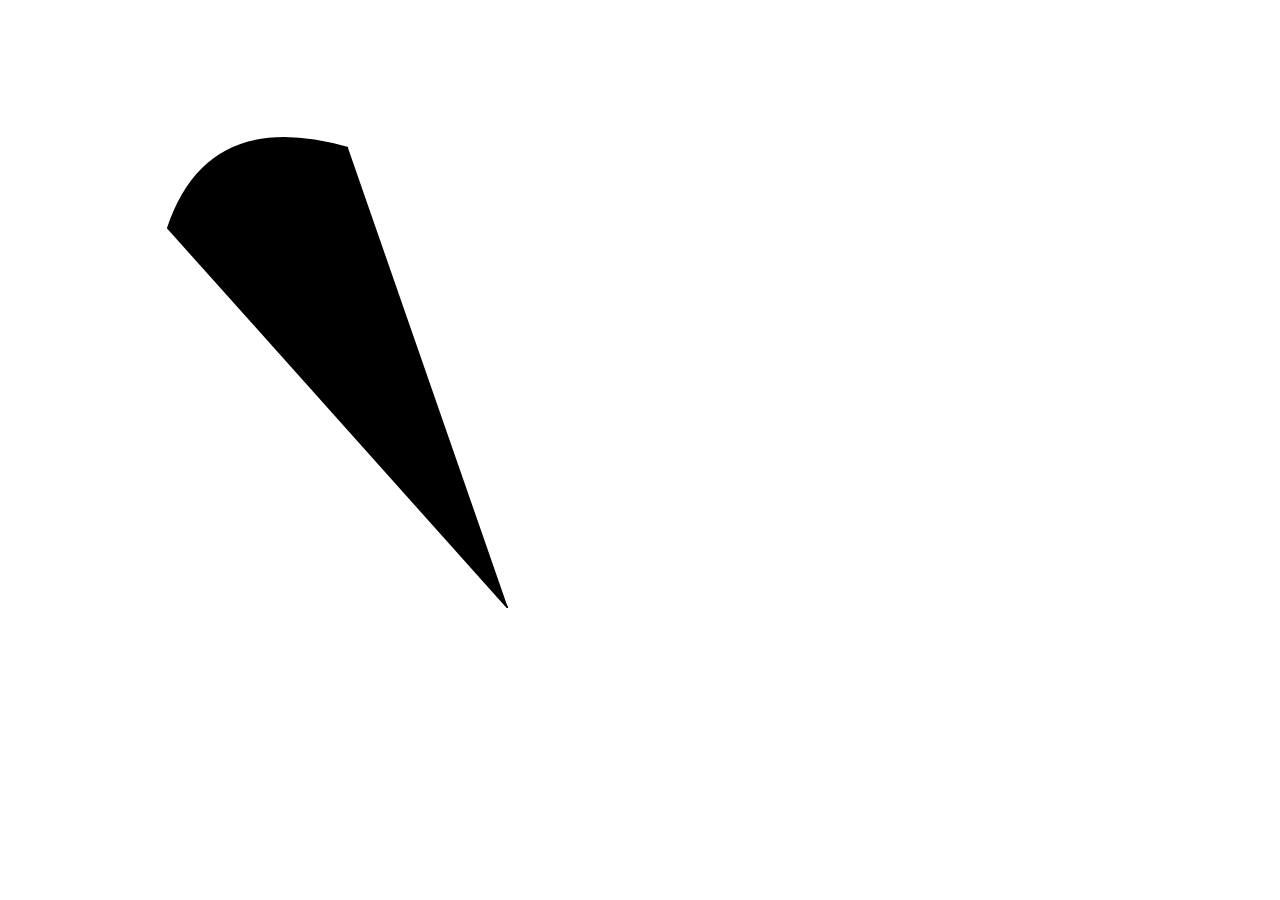
<file: test.html>
<!DOCTYPE html>
<html>
    <head>
        <title></title>
    </head>
    <body>
        <svg width="500" height="600" role="img" viewBox="0 0 250 300" xmlns="http://www.w3.org/2000/svg">
            <path d="M 250 300 L 80 110 Q 100 50 170 70" stroke="black"/>
        </svg>
    </body>
</html>
</file>
